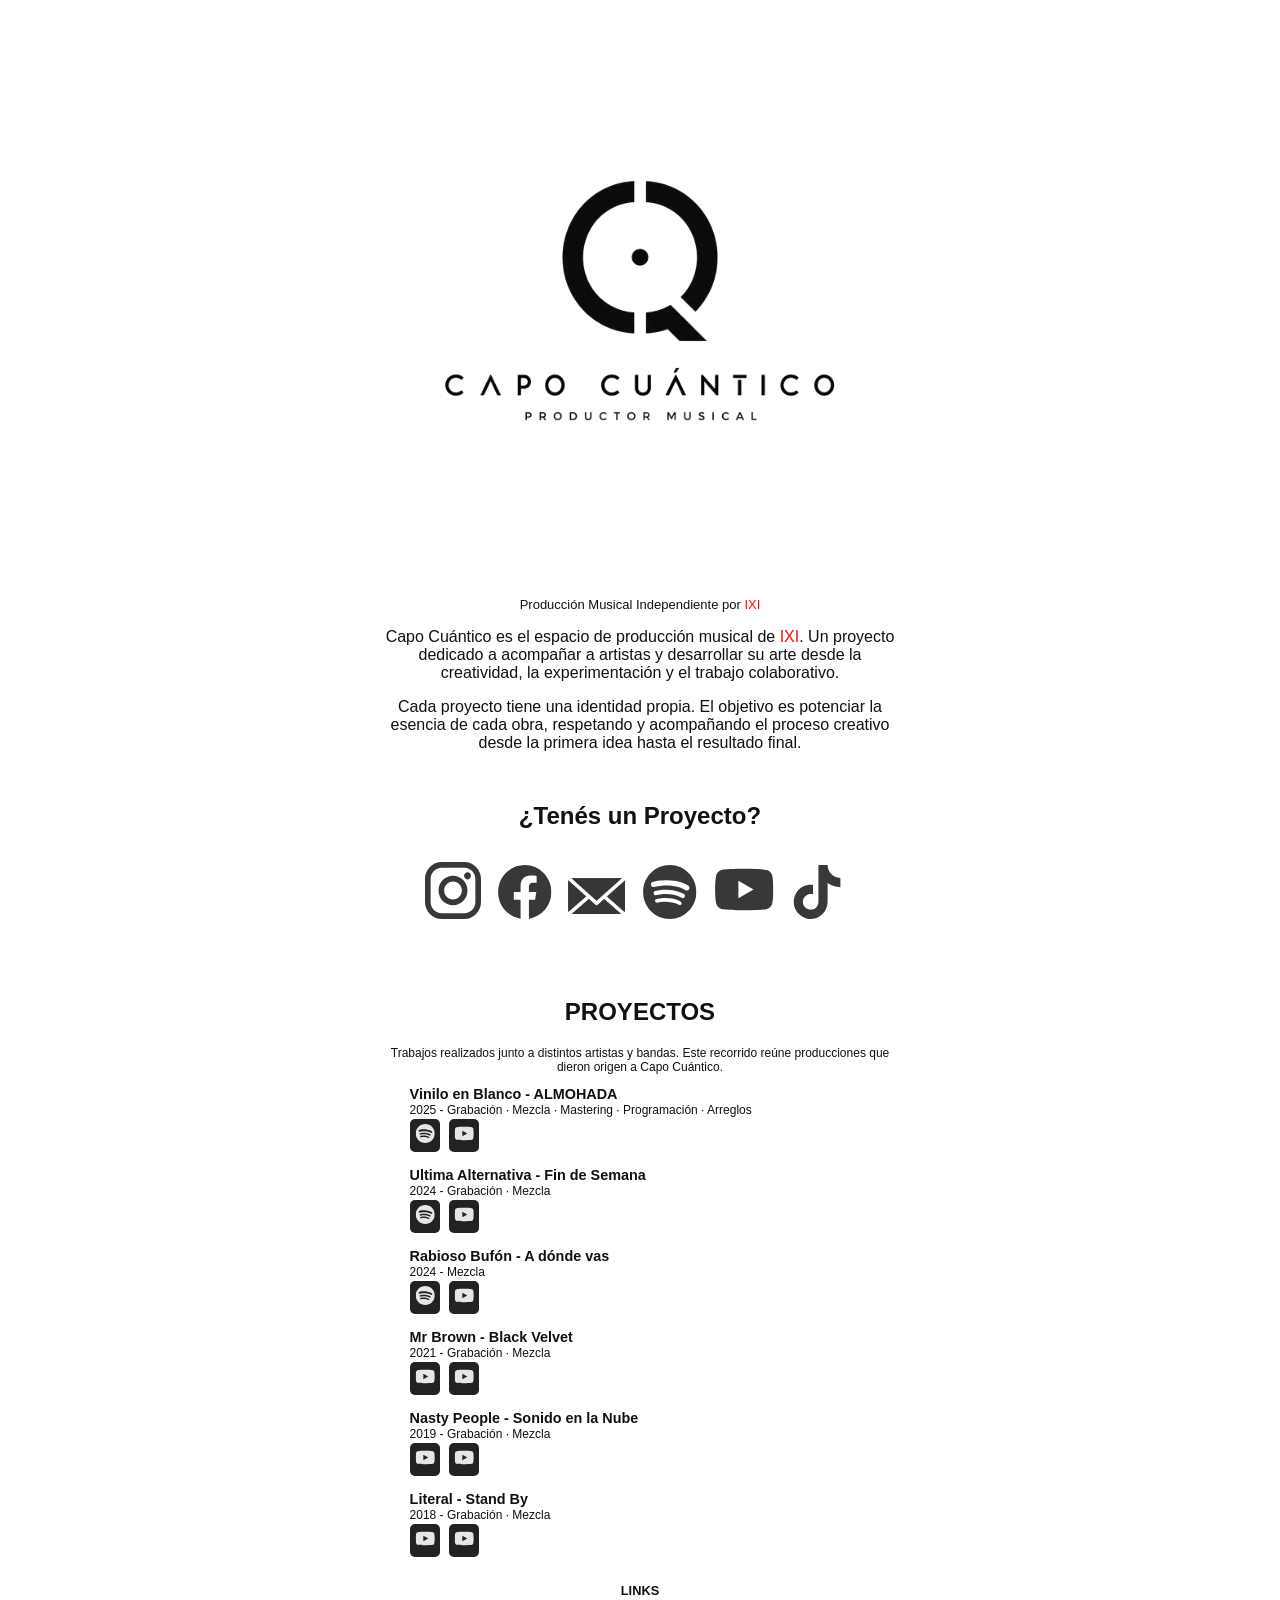
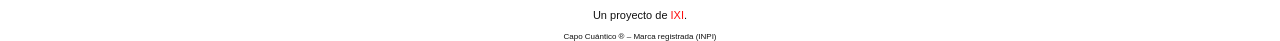
<file: index.html>
<!DOCTYPE html>
<html lang="es">
<head>
  <meta name="description" content="Sitio oficial de Capo Cuántico, Producción Musical Independiente por IXI.">
  <link rel="icon" type="image/png" href="favicon.png">
  <meta charset="UTF-8">
  <meta name="viewport" content="width=device-width, initial-scale=1.0">
  <title>Capo Cuántico - Producción Musical por IXI</title>
  <meta name="keywords" content="ixi, ixi barreiro, ixi b, capo cuantico, producción musical, villa regina, ixi, barreiro, artista, vinilo en blanco, musica, vinilo, blanco, banda, música, rock, pop, canciones, oficial, argentina, indierock">
  <meta name="author" content="IXI">

<meta property="og:title" content="Capo Cuántico - Producción Musical por IXI">
<meta property="og:description" content="Sitio oficial de Capo Cuántico, Producción Musical Independiente por IXI.">
<meta property="og:image" content="https://capocuantico.com.ar/logo.jpg">
<meta property="og:type" content="website">
<meta property="og:url" content="https://capocuantico.com.ar/">  

<link rel="canonical" href="https://capocuantico.com.ar/">

<script type="application/ld+json">
{
  "@context":"https://schema.org",
  "@type":"Organization",
  "@id":"https://capocuantico.com.ar/#proyecto",
  "name":"Capo Cuántico",
  "url":"https://capocuantico.com.ar/",
  "description":"Servicios de producción musical.",
  "founder":{
    "@id":"https://ixi.com.ar/#ixi"
  }
}
</script>

<link rel="stylesheet" href="style.css">
</head>

<body>
<!-- Títutlo -->
<h1><img src="logo.png" alt="Capo Cuántico" width="100%"></h1>
<p style="font-size: 13px;">Producción Musical Independiente por <a href="https://ixi.com.ar" class="l" style="color: rgb(253, 13, 13);">IXI</a></p>

<!-- Resumen -->
<p>Capo Cuántico es el espacio de producción musical de <a href="https://ixi.com.ar" class="l" style="color: rgb(253, 13, 13);">IXI</a>. 
Un proyecto dedicado a acompañar a artistas y desarrollar su arte desde la creatividad,
la experimentación y el trabajo colaborativo.</p> 
<p>Cada proyecto tiene una identidad propia. El objetivo es potenciar la esencia de cada obra,
respetando y acompañando el proceso creativo desde la primera idea hasta el resultado final.</p>

<h2 style="margin-top:50px">¿Tenés un Proyecto?</h2>

<!-- Contenedor de redes -->
<a href="https://www.instagram.com/ixi.real/" target="_blank"><img src="iglogo.svg" alt="Instagram de IXI" width="11%" style="margin-right:10px;filter: invert(85%);"></a>    
<a href="https://www.facebook.com/ixi.bb/" target="_blank"><img src="fblogo.svg" alt="Facebook de IXI" width="11%" style="margin-right:10px;filter: invert(85%);"></a>   
<a href="mailto:ixi@ixi.com.ar"><img src="correologo.png" alt="Contacto" width="11%" style="filter: invert(21%); margin-bottom:5px; margin-left:2px"></a>
<a href="https://open.spotify.com/artist/5doXKNecFEUVI3tVZ3wdLP" target="_blank"><img src="spotilogo.svg" alt="Spotify de IXI" width="11%" style="margin-right:11px; filter: invert(85%); margin-left:12px"></a>   
<a href="https://www.youtube.com/@ixi-real" target="_blank"><img src="ytlogo.svg" alt="Youtube de IXI" width="12%" style="margin-top:10px; margin-right:10px;filter: invert(85%);"></a>
<a href="https://www.tiktok.com/@ixi.ruido" target="_blank"><img src="tiktoklogo.svg" alt="TikTok de IXI" width="11%" style="margin-right:10px;filter: invert(85%);"></a>    

<!-- Proyectos -->
<h2 style="margin-top:75px; text-align: center">PROYECTOS</h2>
<p style="font-size: 75%;">Trabajos realizados junto a distintos artistas y bandas. Este
recorrido reúne producciones que dieron origen a Capo Cuántico.</p>

<table><tbody>
    <tr><td colspan="4"> <div class="plataforma"><div class="nombre">Vinilo en Blanco - ALMOHADA</div>
          <div class="link-crudo"><span>2025 - Grabación · Mezcla · Mastering · Programación · Arreglos</span></div> <div class="botones">
            <button onclick="window.open('https://open.spotify.com/intl-es/track/58jrkehIzVocnKTRUu873D','_blank')"><img src="spotilogo.svg" alt="Vinilo en Blanco ALMOHADA" width="20px"></button>
            <button onclick="window.open('https://www.youtube.com/watch?v=1SfgavwSkXc','_blank')"><img src="ytlogo.svg" alt="Vinilo en Blanco ALMOHADA" width="20px"></button></div> </div></td></tr>
        <tr><td colspan="4"><div class="plataforma"><div class="nombre">Ultima Alternativa - Fin de Semana</div>
          <div class="link-crudo"><span>2024 - Grabación · Mezcla</span></div><div class="botones">
            <button onclick="window.open('https://open.spotify.com/intl-es/track/6xW4eRulF5ISCuaBhqESyD','_blank')"><img src="spotilogo.svg" alt="Ultima Alternativa Fin de Semana" width="20px"></button>
            <button onclick="window.open('https://www.youtube.com/watch?v=titxa8L-p-w','_blank')"><img src="ytlogo.svg" alt="Ultima Alternativa Fin de Semana" width="20px"></button></div></div></td></tr>
    <tr><td colspan="4"><div class="plataforma"><div class="nombre">Rabioso Bufón - A dónde vas</div>
          <div class="link-crudo"><span>2024 - Mezcla</span></div><div class="botones">
            <button onclick="window.open('https://open.spotify.com/intl-es/track/4o8UL1zap4BBD57lUPBpaF','_blank')"><img src="spotilogo.svg" alt="Rabioso Bufón A dónde vas" width="20px"></button>
            <button onclick="window.open('https://www.youtube.com/watch?v=ufNjNciJzHE','_blank')"><img src="ytlogo.svg" alt="Rabioso Bufón A dónde vas" width="20px"></button></div></div></td></tr>  
    <tr><td colspan="4"><div class="plataforma"><div class="nombre">Mr Brown - Black Velvet</div>
          <div class="link-crudo"><span>2021 - Grabación · Mezcla</span></div><div class="botones">
            <button onclick="window.open('https://www.youtube.com/watch?v=piuUwUou-n0','_blank')"><img src="ytlogo.svg" alt="Mr Brown Black Velvet" width="20px"></button>
            <button onclick="window.open('https://www.youtube.com/watch?v=livsFRwKECc','_blank')"><img src="ytlogo.svg" alt="Mr Brown Black Velvet" width="20px"></button></div></div></td></tr>      
    <tr><td colspan="4"><div class="plataforma"><div class="nombre">Nasty People - Sonido en la Nube</div>
          <div class="link-crudo"><span>2019 - Grabación · Mezcla</span></div><div class="botones">
            <button onclick="window.open('https://www.youtube.com/watch?v=9ORtaP4U0PE','_blank')"><img src="ytlogo.svg" alt="Nasty People Sonido en la Nube" width="20px"></button>
            <button onclick="window.open('https://www.youtube.com/watch?v=9ORtaP4U0PE','_blank')"><img src="ytlogo.svg" alt="Nasty People Sonido en la Nube" width="20px"></button></div></div></td></tr>
    <tr><td colspan="4"><div class="plataforma"><div class="nombre">Literal - Stand By</div>
          <div class="link-crudo"><span>2018 - Grabación · Mezcla</span></div><div class="botones">
            <button onclick="window.open('https://www.youtube.com/watch?v=20fNZd6Y1y8','_blank')"><img src="ytlogo.svg" alt="Literal Stand By" width="20px"></button>
            <button onclick="window.open('https://www.youtube.com/watch?v=V88PcSaSbTE','_blank')"><img src="ytlogo.svg" alt="Literal Stand By" width="20px"></button></div></div></td></tr>    
</table></tbody>


<h2 style="text-align: center; font-size: 0.8rem;"><a href="/links.html" class="l">LINKS</a></h2>

<!-- Pié de página -->
<div class="footer">
<p style="font-size: 11px;">Un proyecto de <a href="https://ixi.com.ar" class="l" style="color: rgb(253, 13, 13);">IXI</a>.</p>
<p style="font-size: 8px;">Capo Cuántico ® – Marca registrada (INPI)</p></div>

</body>
</html>
</file>
<file: style.css>
/* Efecto de fondo respirando */    
    body {margin: 0; height: 100vh;
      background-color: #FFFFFF; /* color inicial */
      animation: respirar 8s infinite alternate;
      color: #111; /* texto visible sobre fondo oscuro */
      font-family: "Segoe UI", sans-serif;
      text-align: center;padding: 2% 30%;}
      @media (max-width: 700px){body {padding: 2% 10%;}}
   @keyframes respirar {
0%   { background-color: #FFFFFF; }
25%  { background-color: #EEF8FF; }
50%  { background-color: #DDF2FF; }
75%  { background-color: #EEF8FF; }
100% { background-color: #FFFFFF; }}

/* Configuración de enlaces */
.l {  color: inherit;          /* mismo color que el texto */
      text-decoration: none;   /* sin subrayado */
      cursor: pointer;         /* NO aparece la manito */
      pointer-events: auto;    /* mantiene el click activo */}

/* Botones de tabla de proyectos */    
    h1 {margin-bottom: 30px;}
    table {width: 90%; max-width: 800px;
      margin: 0 auto; border-collapse: collapse;}
    td {border: none; padding: 0px; vertical-align: top;}
    .plataforma {text-align: left; margin-bottom: 10px;}
    .plataforma .nombre {font-weight: bold;
      font-size: 0.9rem; margin-bottom: 1px;}
    .plataforma .link-crudo span {font-size: 0.75rem;
      word-break: break-word; display: block; margin-bottom: 2px;}
    .plataforma .botones button {padding: 5px 5px; cursor: pointer;
      border: none; border-radius: 5px;
      background-color: #222; color: white;
      font-size: 1rem; transition: background-color 0.3s;
      margin-right: 5px; margin-bottom: 5px;}
    .plataforma .botones button:hover {background-color: #555;}
</file>
